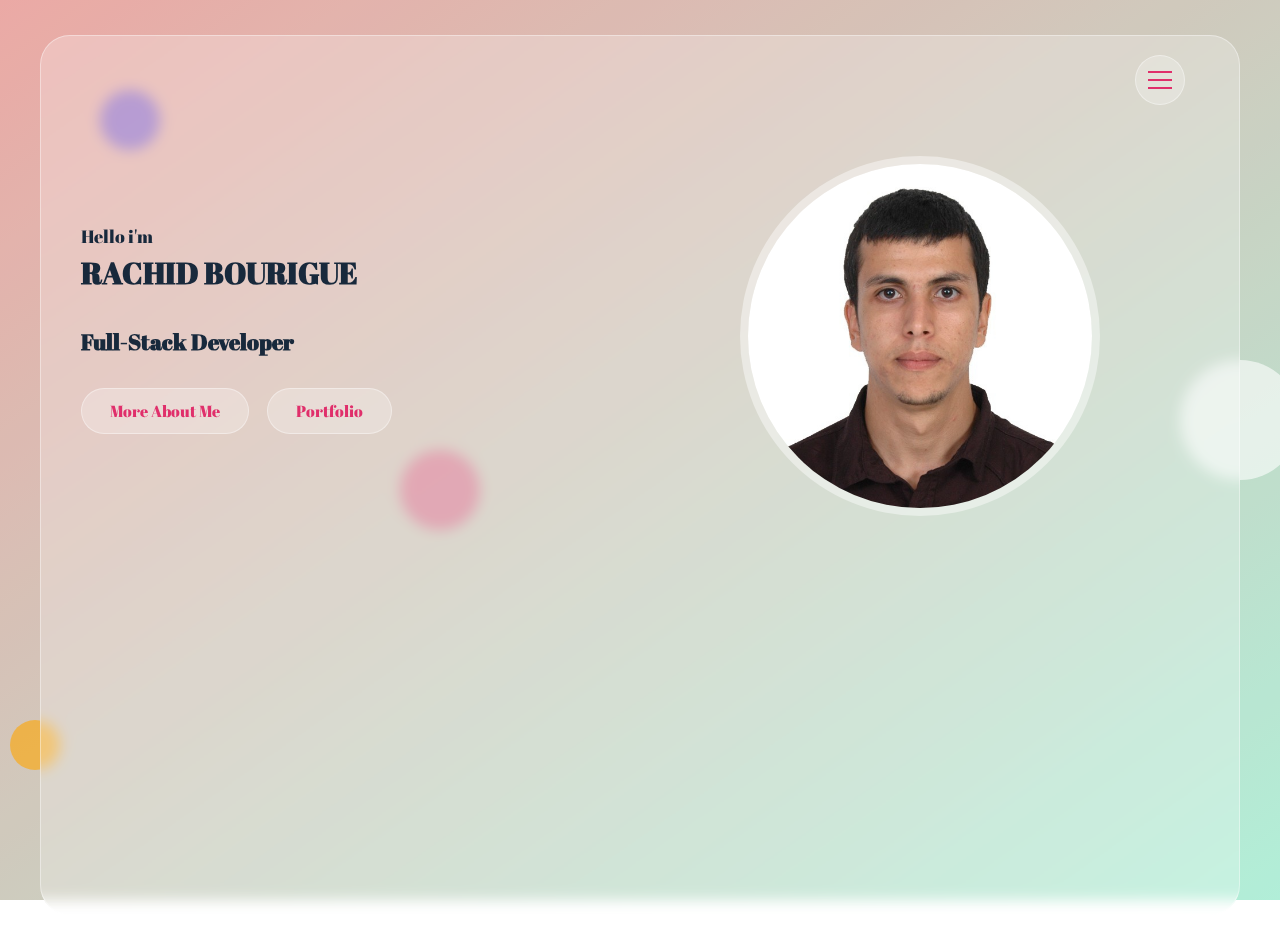
<file: index.html>
<!doctype html>
<html lang="en">
  <head>
    <meta charset="utf-8">
    <meta name="viewport" content="width=device-width, initial-scale=1">
    <title>RACHID BOURIGUE</title>
  </head>
  <link rel="stylesheet" href="css/style.css">
  <link rel="stylesheet" href="css/font-awesome.css">
  <body>

<div class="page-loader">
<div></div>
<div></div>
<div></div>
</div>



    <!--background Circler start -->
<div class="bg-circles">
<div class="circle-1"></div>
<div class="circle-2"></div>
<div class="circle-3"></div>
<div class="circle-4"></div>
<div class="circle-5"></div>
</div>
    <!--background Circler end -->
  <!--overlaiy -->
<div class="overlay">


</div>
    <!--main start -->
      

    <!--main start -->
    <div class="main ">



<!--header  Start -->
    <header  class="header">
      <div class="container">
        <div class="row flex-end">
          <button type="button" class="nav-toggler">
            <span></span>
          </button>
          <div class="nav">
            <div class="nav-inner">
               <ul>
                <li><a href="#home" class="nav-item link-item">Home</a></li>
                <li><a href="#portfolio" class="nav-item link-item">Portfolio</a></li>
                <li><a href="#about" class="nav-item link-item">About</a></li>
                <li><a href="#contact" class="nav-item  link-item">Contact</a></li>

               </ul>
            </div>
          </div>
        </div>
      </div>
    </header>

<!--header  End -->

      <!--Home Section Start -->
      <section class="home-section align-items-center active " id="home">
        <div class="container">
          <div class="row align-items-center">
            <div class="home-text">
              <p>Hello i'm</p>
              <h1>RACHID BOURIGUE</h1>
              <h2>Full-stack Developer</h2>
              <a href="#about" class="btn link-item">more about me</a>
              <a href="#portfolio" class="btn link-item">portfolio</a>
            </div>
            <div class="home-img">
              <div class="img-box">
               <img src="assets/rachidbourigue.jpg" alt="" >  
              </div>
            </div>
          </div>
        </div>
      </section>
    <!--main Section end -->

     <!--about Section start -->
    <section class="about-section sec-padding " id="about">
      <div class="container">
        <div class="row">
          <div class="section-title">
          <h2>about me</h2>
          </div>
         
        </div>
        <div class="row">
    
          <div class="about-img">
            <div class="img-box">
              <img src="assets/profi.png">
            </div>
          </div>
          <div class="about-text">
                <p>
                  Software engineer and Master's degree student specialised in Compture Systems Engineering, and lover of the open-source movement philosophy.
                  I am always doing that which I cannot do in order that I may learn how to do it, and I believe in sharing knowledge.
                  I think it's essential always to keep professional and surround yourself with good people, work hard, and be nice to everyone </p>
                <h3>Skills</h3>
                <div class="skills">
                  <div class="skills-item">html5 </div>
                  <div class="skills-item">css </div>
                  <div class="skills-item">bootdrap </div>
                  <div class="skills-item">spring</div>
                  <div class="skills-item">angular </div>
                  <div class="skills-item">flutter</div>
                </div>
               <div class="about-tabs">
                <button type="button" class="tab-item active" data-target="#education">Education</button>
                <button type="button" class="tab-item" data-target="#experience">Experience</button>
              </div>
              <div class="tab-content active" id="education">
                  <div class="timeline">
                    <div class="timeline-item">
                      <span class="date">2021-2023</span>
                      <h4>
                        Master's degree, Compture Systems Engineering

                        - <span>
                     FP beni mellal </span></h4>
                      <p>
                        Master's degree, Compture Systems Engineering in Sultan Moulay Slimane University
                      </p>
                      
                    </div>
                    <div class="timeline-item">
                      <span class="date">2020-2021</span>
                      <h4>
                        licence 

                        - <span>
                     FST beni mellal </span></h4>
                      <p>
                        licence of sciences and technologies  of computer scinece
                        in Faculte of Sciences and Techniques in Béni Mella
                      </p>
                      
                    </div>

                    <div class="timeline-item">
                      <span class="date">2018-2020</span>
                      <h4> 
                        Deust- <span>
                          FST beni mellal </span></h4>
                      <p>
                        Diplôme d'études universitaires scientifiques et techniques (DEUST)
                        in Faculté des  sciences et technique de beni mellal
                      </p>
                      
                    </div>

                    <div class="timeline-item">
                      <span class="date">2017-2018</span>
                      <h4> 
                        Baccalauréat-Science physique- <span>Lycée el khawarismi </span></h4>
                      <p>
                        Baccalauréat-Science physique in Lycée el khawarismi in souk sebt ouled nemma
                      </p>
                      
                    </div>
                   
                  </div>
              </div>
              <div class="tab-content " id="experience">
                <div class="timeline">
                  <div class="timeline-item">
                    <span class="date">2021-...</span>
                    <h4>fondateur et Responsable- <span>Club Computer Science</span></h4>
                    <p>
                      Member fondateur et Responsable médias au sein du Club Computer Science 
                      fstbm computer science club Oct 2021 - Present · 1 yr
                      Béni Mellal-Khénifra, Maroc
                    </p>

                  </div>
                  <div class="timeline-item">
                    <span class="date">Jul 2022 - Aug 2022</span>
                    <h4>Stage Full-stack Developer- <span>YADOU SOFT</span></h4>
                    <p>
                      Full-stack Developer(Spring,Angular)
                      YADOU SOFT SARL · InternshipYADOU SOFT SARL · Internship
                      Jul 2022 - Aug 2022 · 2 mos
                      Casablanca, Morocco

            
                    </p>
                    
                  </div>
                  <div class="timeline-item">
                    <span class="date">Nov 2021 - Mar 2022</span>
                    <h4>Freelancer Full-stack Developer- <span>Fquih Ben Saleh</span></h4>
                    <p>
                      Stage Full-stack Developer(Flutter)
                      Freelance 
                      Nov 2021 - Mar 2022 · 5 mos
                      Beni mella

                    </p>
                    
                  </div>
                  
                </div>
            </div>
 <!-- Experience end -->

        <a href="https://drive.google.com/file/d/1rS5koXIWhYMGZvIr-rGFksYqlZRk58dB/view?usp=sharing"  target="_blank" class="btn ">download cv</a>
        <a href="#contact"   class="btn link-item">contact me</a>
          </div>
        </div>
      </div>

    </section>

      <!--about Section end -->

 <!--Portfolio Section start -->
   <section class="portfolio-section  sec-padding " id="portfolio">
    <div class="container">
      <div class="row">
        <div class="section-title">
          <h2>recent work</h2>
        </div>
      </div>
      <div class="row">
         <!--Portfolio item start -->
         <div class="portfolio-item">
          <div class="portfolio-item-thumbnail">
            <img src="assets/allotaxi.png" alt="">
          </div>
          <h3 class="portfolio-item-title">Allo Taxi</h3>
          <button type="button" class="btn view-project-btn">view project</button>
          <div class="portfolio-item-detail">
            <div class="description">
              <p>
                This web application makes it possible to develop and improve the transport offer and facilitates access to the means of urban transport in a city having a communication interface between passengers and taxi drivers, as well, to improve job opportunities
                 for drivers and make deliveries to customers</p>
            </div>
            <div class="general-info">
              <ul>
                <li>Created - <span>4 Dec 2022</span></li>
                <li>technologer used - <span>Pyhton,Django,GoogleMaps</span></li>
                <li>Role - <span>Full-Stack</span></li>
                <li>view Online <span><a href="https://github.com/bourigue/GeolocationofTaxis"> <i class="fa-brands fa-github fa-2xl"></i>  github.com/bourigue/allotaxi</a></span></li>
                <li>view Video <span><a href="https://www.youtube.com/watch?v=JDS2Xbl2c54&t=20s&ab_channel=rachidbourigue"> <i class="fa-brands fa-youtube fa-2xl"></i> youtub.com/bourigue/alloTaxi</a></span></li>

              </ul>
            </div>
          </div>



         </div>
           <!--Portfolio item end -->
            <!--Portfolio item start -->
         <div class="portfolio-item">
          <div class="portfolio-item-thumbnail">
            <img src="assets/club.png" alt="">
          </div>
          <h3 class="portfolio-item-title">Club</h3>
          <button type="button" class="btn view-project-btn">view project</button>
          <div class="portfolio-item-detail">
            <div class="description">
              <p>
                To manage these communities, we have a good set of applications that can do it, like WhatsApp, Facebook, etc. But the problem remains the separation between the management part of communities and the sharing of information between these communities. So when the community grows, it will be difficult to manage all this information.
              </p>
            </div>
            <div class="general-info">
              <ul>
                <li>Created - <span>4 Dec 2022</span></li>
                <li>technologer used - <span>android studio-firebase-figma-java</span></li>
                <li>Role - <span>Full-Stack</span></li>
                <li>view Online <span><a href="https://github.com/bourigue/clube"> <i class="fa-brands fa-github fa-2xl"></i> github.com/bourigue/club</a></span></li>
                <li>view Video <span><a href="https://www.youtube.com/watch?v=HNgR3Z2GgLY&t=147s&ab_channel=rachidbourigue"> <i class="fa-brands fa-youtube fa-2xl"></i> youtub.com/bourigue/Club</a></span></li>

              </ul>
            </div>
          </div>



         </div>
           <!--Portfolio item end -->
            <!--Portfolio item start -->
         <div class="portfolio-item">
          <div class="portfolio-item-thumbnail">
            <img src="assets/romie.png" alt="">
          </div>
          <h3 class="portfolio-item-title">Roomie</h3>
          <button type="button" class="btn view-project-btn">view project</button>
          <div class="portfolio-item-detail">
            <div class="description">
              <p>
                Roomie application makes finding roommates and rooms to share easy. It will manage offers and requests for co-rentals.
                we are using a map (googlemap api) to display the locations of nearby rooms . Roomie uses Firebase( FireStore/Storage) to manage its data.
                A co-location offer can be made by a user of the application by creating an account and completing a form,
                
                that form will indicate the details of the offer:
                
                1-The address of the accommodation, the area, the price and the capacity (the number of personnes),etc
                2-WiFi, Lave-linge, etc
                3-Pictures of the accommodation,etc
                The application is built using </p>
            </div>
            <div class="general-info">
              <ul>
                <li>Created - <span>4 Dec 2022</span></li>
                <li>technologer used - <span>Flutter,Firebase( FireStore/Storage)</span></li>
                <li>Role - <span>Full-stack</span></li>
                <li>view Online <span><a href="https://github.com/Ray0Emma/Roomie"> <i class="fa-brands fa-github fa-2xl"></i> github.com/bourigue/Rommie</a></span></li>
                <li>view Video <span><a href="https://www.youtube.com/watch?v=gVL02aNukkE&t=186s&ab_channel=rachidbourigue"> <i class="fa-brands fa-youtube fa-2xl"></i> youtub.com/bourigue/Rommie</a></span></li>

              </ul>
            </div>
          </div>



         </div>
           <!--Portfolio item end -->
            <!--Portfolio item start -->
         <div class="portfolio-item">
          <div class="portfolio-item-thumbnail">
            <img src="assets/downloader.png" alt="">
          </div>
          <h3 class="portfolio-item-title">DownloadManager</h3>
          <button type="button" class="btn view-project-btn">view project</button>
          <div class="portfolio-item-detail">
            <div class="description">
              <p>
                The computer application enables you to download videos or audio from YouTube of various available quality and enables you to choose a storage location on your computer</p>
            </div>
            <div class="general-info">
              <ul>
                <li>Created - <span>4 Dec 2022</span></li>
                <li>technologer used - <span>Pyhton,Pytube,PyQt5</span></li>
                <li>Role - <span>Full-Stack</span></li>
                <li>view Online <span><a href="https://github.com/bourigue/DownloadManager"> <i class="fa-brands fa-github fa-2xl"></i> github.com/bourigue/DownloadManager</a></span></li>

              </ul>
            </div>
          </div>



         </div>
          <!--Portfolio item end -->
      </div>
    </div>
   </section>
        <!--Portfolio Section end -->
     <!--contact Section end -->
   <section class="contact-section  sec-padding " id="contact">
    <div class="container">
      <div class="row">
        <div class="section-title">
          <h2>Contact</h2>
        </div>
      </div>
      <div class="row">
        <div class="contact-form">
            <div class="row">
              <div class="input-group">
                <input type="text" placeholder="Name" class="input-control" required>
              </div>
              <div class="input-group">
                <input type="text" placeholder="Email" class="input-control" required>
              </div>
              <div class="input-group">
                <input type="text" placeholder="Subject" class="input-control" required>
              </div>
              <div class="input-group">
                 <textarea placeholder="Message" class="input-control" required></textarea>            
              </div>
              <div class="submit-btn">
                <button type="submit" class="btn">send Message</button>            
             </div>
            </div>
        </div>
        <div class="contact-info">
            <div class="contact-info-item">
              <h3>Email</h3>
              <p>rrbourigue@gmai.com</p>
            </div>
            <div class="contact-info-item">
              <h3>Phone</h3>
              <p>0602057108</p>
            </div>
            <div class="contact-info-item">
              <h3>Folow me</h3>
              <div class="social-links">
                <a href="https://github.com/bourigue" target="_blank"><i class="fa-brands fa-github"></i></a>
                <a href="https://stackoverflow.com/users/19243878/bourigue" target="_blank"><i class="fa-brands fa-stack-overflow"></i></a>
                <a href="https://www.linkedin.com/in/rachid-bourigue/" target="_blank"><i class="fa-brands fa-linkedin"></i></a>
                <a href="https://www.youtube.com/channel/UCLW1uR2wuldAoG5gK172JTQ" target="_blank"><i class="fa-brands fa-youtube"></i></a>


              </div>
            </div>
        </div>
      </div>
    </div>
   
   </section>

     <!--contact Section end -->


   </div>
 <!--main end -->

 <!--Portfolio item Detail Popup Start -->
 <div class="portfolio-popup">
  <div class="pp-inner">
    <div class="pp-content">
      <div class="pp-header">
        <button type="button" class="btn pp-close"><i class="fas fa-times"></i></button>
        <div class="pp-thumbnail">
          <img src="assets/img2.jpg" alt="">
        </div>
        <h3>app landing page</h3>
      </div>
      <div class="pp-body">
      
      </div>

    </div>
  </div>

 </div>


 <!--Portfolio item Detail Popup End -->
 <script src="js/js.js"></script>
  </body>
</html>
</file>
<file: css/style.css>
/*----------------------
    fonts
    -----------------------*/
    @import url('https://fonts.googleapis.com/css2?family=Abril+Fatface&family=Creepster&display=swap');
    /*----------------------
    variable
    -----------------------*/
:root{
    --main-color : #e02f6b ;
    --blue : #0000ff ;
    --blue-dark : #18293c ;
    --orange : #ffa500 ;
    --green-yellow : #cddc39 ;
    --pink-light : #efa2b4 ;
    --cyan-light : #aef1ee ;
    --white : #ffffff ;
    --white-alpha-40 : rgba( 255 , 255 , 255 , 0.40 ) ;
    --white-alpha-25 : rgba( 255 , 255 , 255 , 0.25 ) ;
    --backdrop-filter-blur : blur( 7px ) ;
/*
    --main-color : #fb460a ;
    --blue : #0000ff ;
    --blue-dark : #18293c ;
    --orange : #ffa500 ;
    --green-yellow : #cddc39 ;
    --pink-light : #74f1ff ;
    --cyan-light : #aef1ee ;
    --white : #ffffff ;
    --white-alpha-40 : rgba( 255 , 255 , 255 , 0.40 ) ;
    --white-alpha-25 : rgba( 255 , 255 , 255 , 0.25 ) ;
    --backdrop-filter-blur : blur( 7px ) ;*/
    
    }
    *{
    box-sizing: border-box;
    padding:0;
    margin:0;
    outline: none;
    }
    
    ::before,::after{
        box-sizing: border-box;
    }
    body{
        min-height: 100vh;
        background-image: linear-gradient(to bottom right,var(--pink-light),var(--cyan-light));
        color : var(--blue-dark) ;
        font-size: 30;
        Line-height : 1.5;
        overflow-x : visible ;
        -webkit-tap-highlight-color : transparent ;
        padding: 5vh 15px;
        font-family: 'Abril Fatface', cursive;

        font-weight: 300;
        padding: 35px 15px;
        background-attachment: fixed;
    
    }
    body.hide-scrolling{
        overflow-x: hidden;
    }
    body::before{
        content:'';
        position : fixed ;
        left : 0 ;
        top : 0 ;
        height : 100% ;
        width : 100% ;
        background-color: var(--green-yellow ) ;
        z-index : -1 ;
        opacity: 0.12;
             }
    a{
        text-decoration: none;
             }
    h1,h2{
        font-weight: 600;
        margin: 0 0 30px;
    }
    h3,h4,h5,h6{
        font-weight: 500;
    }
    img{
        max-width: 100%;
        vertical-align: middle;
    }         
    section{
        background-color: var(--white-alpha-25);
        border: 1px solid var(--white-alpha-40);
        min-height: calc(100vh - 20px);
        border-radius:30px;
        backdrop-filter:var(--backdrop-filter-blur) ;
        display:none;
    } 
    section.active{
        display: block;
        animation: fadeIn 0.5s ease-in-out forwards;

    }  
    section.fade-out{
        animation: fadeOut 0.5s ease-in-out forwards;
    }      
    .main{
        max-width: 1200px;
        margin:auto;
        transition: all 0.3s ease-in-out;
        position: relative;
    }
    .main.fade-out{
        opacity: 0;
    }
    .container{
       padding: 0 40px;
       width: 100%;
    }
    .align-items-center{
       align-items: center;
    }
    .hidden{
        display: none !important;
    }
    .sec-padding{
        padding: 10px;
    }
    .flex-end{
        justify-content: flex-end;
    }
/* Section Title    */
    .section-title{
    padding: 0 15px;
    width: 100%;
    text-align: center;
    margin-bottom: 40px;

   }
   .section-title h2{
    font-size: 40px;
    text-transform: capitalize;
    }
/* custom scrollbar   */
::-webkit-scrollbar{
    width: 5px;
}
::-webkit-scrollbar-track{
background-color: var(--white);
}
::-webkit-scrollbar-thumb{
    background-color: var(--main-color);
    }
    /* button*/
    button{
        font-family: inherit;
        user-select: none;
    }

    .btn{
        line-height: 1.5;
        background-color:var(--white-alpha-25);
        border: 1px solid var(--white-alpha-40);
        padding: 10px 28px;
        display:inline-block;
        border-radius: 30px;
        color: var(--main-color);
        font-weight: 500;
        text-transform: capitalize;
        font-family: inherit;
        font-size: 16px;
        cursor: pointer;
        user-select: none;
        position: relative;
        overflow: hidden;
        vertical-align: middle;
        transition: color 0.3s ease;
    }
    .btn::before{
        content:'';
        position : absolute ;
        left : 0 ;
        top : 0 ;
        height : 100% ;
        width : 0% ;
        background-color: var(--main-color ) ;
        z-index : -1 ;
        transition: width 0.3s ease;
        
    }

    .btn:hover::before{
        width : 100% ;
    }
    .btn:hover{
        color : var(--white) ;
    }
    .row{
        display:flex;
        flex-wrap: wrap;

    }
     /*----------------------
    animation
    -----------------------*/

@keyframes fadeOut{
     0%{
      opacity: 1;  
     }
     100%{
        opacity: 0;  
       }
}
@keyframes fadeIn{
    0%{
     opacity: 0;  
    }
    100%{
       opacity: 1;  
      }
      

}
@keyframes zoomInOut{
    0%,100%{
     transform: scale(0.5);  
    }
    50%{
        transform: scale(1);  
      }
      

}
@keyframes bounceTop{
    0%,100%{
     transform: translateY(-50px);  
    }
    50%{
        transform: translateY(0px);  
      }
      

}
@keyframes spin{
    0%{
     transform: rotate(0deg);  
    }
    100%{
        transform: rotate(360deg);  
      }
      

}
/*----------------------------*/
.page-loader{
    position: fixed;
    left:0;
    top:0;
    height: 100%;
    width: 100%;
    z-index: 999;
    background-color:var(--white-alpha-25);
    backdrop-filter: var(--backdrop-filter-blur);
    display: flex;
    align-items: center;
    justify-content: center;
    transition: opacity 0.6s ease;

}
.page-loader.fade-out{
    opacity: 0;
}
.page-loader div{
    border: 2px solid transparent;
    position: absolute;
    border-radius: 50%;
    opacity: 0.6;
    border-top-color: transparent !important;
    border-bottom-color: transparent !important;
    animation: spin 1s linear infinite;
}
.page-loader div:nth-child(1){
    height: 60px;
    width: 60px;
    border-color: var(--main-color);
}
.page-loader div:nth-child(2){
    height: 45px;
    width: 45px;
    border-color: var(--blue);
    animation-duration: 1.2s;
}
.page-loader div:nth-child(3){
    height: 30px;
    width: 30px;
    border-color: var(--orange);
    animation-duration: 1.5s;
}
/**--------------------------------*/
.bg-circles{
    position: fixed;
    top:0;
    height: 100%;
    max-width: 1200px;
    width: calc(100% - 30px);
    left: 50%;
    transform: translateX(-50%);
}
.bg-circles div{
    position: absolute;
    border-radius: 50%;
}
.bg-circles .circle-1{
height: 60px;
width: 60px;
background-color: var(--blue);
left: 5%;
top: 10%;
opacity: 0.3;
animation: zoomInOut 8s linear  infinite  ;

}
.bg-circles .circle-2{
    height: 80px;
    width: 80px;
    background-color: var(--main-color);
    left: 30%;
    top: 50%;
    opacity: 0.4;
    animation: bounceTop 5s ease-in-out infinite;
    
    }
    .bg-circles .circle-3{
        height: 120px;
        width: 120px;
        background-color: var(--white);
        right: -60px;
        top: 40%;
        opacity: 0.6;
       /* animation: bounceTop 5s ease-in-out infinite;*/
        
        }
        .bg-circles .circle-4{
            height: 50px;
            width: 50px;
            background-color: var(--orange);
            top:80%;
            left:-30px;
            opacity: 0.6;
           /* animation: bounceTop 5s ease-in-out infinite;*/
            
            }
/***********-----overlay---------***/
.overlay{
    position: fixed;
    left: 0;
    top: 0;
    height: 100%;
    width: 100%;
    z-index: 200;
    background-color:transparent;
    visibility: hidden;
}
.overlay.active{
    visibility: visible;
}

 /*----------------------
    header Section
    -----------------------*/
    .header{
        position:absolute;
        left: 0;
        top: 0;
        width: 100%;
        z-index: 1;
        padding: 20px 0 0;
     }
     .header.active{
        position:fixed;
        top: 35px;
        padding: 20px 25px;

     }
     .header.active .container{
        max-width: 1200px;
        margin: auto;
     }
    .header .nav-toggler{
        width: 50px;
        height: 50px;
        border:none;
        cursor: pointer;
        border-radius: 50%;
        background-color: var(--white-alpha-25);
        border: 1px solid var(--white-alpha-40);
        display: flex;
        align-items: center;
        justify-content: center;
        margin: 0 15px;
        z-index: 1;
        transition: opacity 0.5s ease-in-out;

    }
    .header .nav-toggler.hide{
        opacity: 0;
        transition: none;
        
    }
    .header .nav-toggler span{
        height: 2px;
        width:  24px;
        background-color: var(--main-color);
        position: relative;
        transition: background-color 0.3s ease;

    }
    .header.active .nav-toggler span{
       background-color: transparent;
    }
    .header.active .nav-toggler span::before{
        transform: rotate(45deg);
    }
    .header.active .nav-toggler span::after{
        transform: rotate(-45deg);
    }
    .header .nav-toggler span::before,
    .header .nav-toggler span::after{
        content:'';
        position : absolute ;
        top : 0 ;
        height : 100% ;
        width : 100% ;
        background-color: var(--main-color ) ;
        transition: all 0.3s ease;
        
    }
    .header .nav-toggler span::before{
        left: 0;
        transform: translateY(-8px);
    }
    .header .nav-toggler span::after{
        right: 0;
        transform: translateY(8px);
    }
    .header:not(.active) .nav-toggler:hover span::before,
    .header:not(.active) .nav-toggler:hover span::after{
        width: 50%;
    }
    .header .nav{
        position: fixed;
        left: 0;
        top:0;
        height: 100%;
        width: 100%;
        opacity: 0.5;
        padding: 35px 15px;
        overflow-y: auto;
        visibility: hidden;
       
        
    }
    .header.active .nav{
        visibility: visible;
    }
    .header .nav-inner{
        min-height: calc(100vh - 70px);
        background-color:var(--white-alpha-25);
        max-width: 1200px;
        margin: auto;
        border: 1px solid var(--white-alpha-40);
        backdrop-filter: var(--backdrop-filter-blur);
        padding: 50px 0;
        border-radius: 30px;
        display: flex;
        justify-content: center;
        align-items: center;
        opacity: 0;
        transition: all 0.5s ease;

    }
    .header.active .nav-inner{
        opacity: 1;

    }
    .header .nav-inner ul li {
        text-align: center;
        list-style: none;

    }
    .header .nav-inner ul li a{
        font-size: 40px;
        text-transform: capitalize;
        color: var(--blue-dark);
        display: block;
        font-weight: 5000;
        padding: 8px 15px;
        transition: color 0.3s ease;
        position: relative;

    }
    .header .nav-inner ul li a::before{
          content:  '';
          position: absolute;
          right: 0;
          bottom: 0;
          height: 50%;
          width: 0%;
          background-color: var(--white-alpha-25);
          z-index: -1;
          transition: width 0.3s ease;
    }
    .header .nav-inner ul li a:hover::before{
        width: 100%;
        
    }
    .header .nav-inner ul li a:hover{
        color: var(--main-color);
    }
    /*----------------------
    Home Section
    -----------------------*/

    .home-section{
       /*display: flex;*/
       padding: 120px 0;
    }
  
    .home-img,.home-text{
        width: 50%;
        height: 15%;
    }
    .home-text .btn{
        margin: 0 15px 15px 0;
    }
    .home-text p{
        font-size: 18px;
    }

    .home-text h1{
        font-size: 30px;
        text-transform: capitalize;
    }

    .home-text h2{
        text-transform: capitalize;font-size: 20px;
        font-size: 22px;
    }

    .home-img .img-box{
        max-width: 360px;
        background-color: var(--white-alpha-25);
        border-radius: 50%;
        border:8px solid var(--white-alpha-25);
        margin: auto;
    }
    .home-img .img-box img{
        width: 100%;
        border-radius: 50%;
        
    }
    /* about section   */
    .about-img{
        width: 40%;
        padding: 0 15px;
    }

    .about-text{
        width: 60%;
        padding: 0 15px;
    }
    .about-img .img-box{
        background-color: var(--white-alpha-25);
        max-width: 380px;
        border:8px solid var(--white-alpha-40);
        margin: auto;
        border-radius: 10px;

        }
    .about-img .img-box img{
        width:100%;
    }
    .about-text h3{
        text-transform: capitalize;
        font-size: 20px;
        margin: 20px 0;
    }
    .about-text .skills{
       display:flex ;
       flex-wrap: wrap;
    }
    .about-text .skills-item{
        background-color: var(--white-alpha-25);
        border:1px solid var(--white-alpha-40);
        padding: 5px 15px;
        text-transform: capitalize;
        margin:0 10px 10px 0;
        border-radius:20px ;
    }
    .about-tabs{
     margin-top: 20px;

    }
    .about-tabs .tab-item{
        padding: 2px 0;
        background-color: transparent;
        border: none;
        text-transform: capitalize;
        display: inline-block;
        color: var(--blue-dark);
        font-size: 20px;
        cursor: pointer;
        font-weight: 500;
        margin: 0 30px 0 0;
        position: relative;
        opacity: 0.5;
        transition: all0.3s ease;

    }
    .about-tabs .tab-item:last-child{
        margin:0;
    }

    .about-tabs .tab-item::before{
        content:'';
        position : absolute ;
        left : 0 ;
        bottom : 0 ;
        height : 1px ;
        width : 0% ;
        background-color: var(--blue-dark ) ;
        transition: width 0.3s ease;
    }
    .about-tabs .tab-item:hover::before{
        width : 100% ;
        }
    .about-tabs .tab-item.active::before{
        width: 100%;
        background-color: var(--main-color);
    }
    .about-tabs .tab-item.active{
        color: var(--main-color);
        opacity: 1;
        cursor: auto;
    }
    .about-text .timeline{
        position:relative;
    }
    .about-text .timeline::before{
        content:'';
        position : absolute ;
        left : 5px;
        top : 0 ;
        height : 100% ;
        width : 1px ;
        background-color: var(--main-color ) ;
        
    }
    .about-text .tab-content{
        padding: 40px 0;
        display: none;
    }
    .about-text .tab-content.active{
        display: block;
    }
    .about-text .timeline-item{
        margin-bottom:30px;
        position:relative;
        padding: 10px 0 0 40px;

    }
    .about-text .btn{
        margin: 0 15px 15px 0;

    }
    .about-text .timeline-item::before{
        content:'';
        position : absolute ;
        left : 0px;
        top : 16px ;
        height : 11px ;
        width : 11px ;
        background-color: var(--main-color ) ;
        border-radius: 50%;
        
    }
    .about-text .timeline-item:last-child{
        margin-bottom:0px;
    }
    .about-text .timeline-item .date{
        display: block;
        color: var(--main-color);
        font-weight: 400;
        margin: 0 0 10px;

    }
    .about-text .timeline-item h4{
        font-size: 18px;
        text-transform: capitalize;
        margin: 0 0 10px;

    }
    .about-text .timeline-item h4 span{
        font-weight: 400;

    }
    /*--------------------
    Portfolio Section item
    ----------------------*/
    .portfolio-section{
        padding-bottom: 50px;
    }
    .portfolio-item{
        width: calc((100%/3) - 30px);
        margin: 0 15px 30px;

    }
    .portfolio-item-thumbnail{
        padding: 10px;
        background-color: var(--white-alpha-25);
        border: 1px solid var(--white-alpha-40);
        border-radius: 10px;
    }
    .portfolio-item-thumbnail img{
        width: 100%;
        border-radius: 10px;
    }
    .portfolio-item h3{
        font-size: 20px;
        text-transform: capitalize;
        margin: 20px o;
    }
    .portfolio-item-detail{
        display: none;
    }
    /*----- portfolio   ---*/
    .portfolio-popup{
        position: fixed;
        visibility: hidden;
        left: 0;
        top:0;
        height: 100%;
        width: 100%;
        z-index: 200;
        overflow-y: auto;
    }
    .portfolio-popup.open{
        visibility: visible;
        overflow-y: auto;
    }
    .pp-inner{
        min-height: 100vh;
        padding: 40px 15px;
        display: flex;
        align-items: center;
        justify-content: center;

    }
    .pp-content{
        background-color: var(--white-alpha-25);
        padding: 30px;
        border-radius: 30px;
        max-width: 900px;
        width: 100%;
        border: 1px solid var(--white-alpha-40);
        backdrop-filter: var(--backdrop-filter-blur);
    }
    .pp-content.open .pp-content{
        opacity:1;
        transform: scale(1);
        transition: all 0.5s ease;
    }
    .pp-header{
        position: relative;
    }
    .pp-header .btn{
        width: 40px;
        height: 40px;
        padding: 0;
        display:flex;
        align-items: center;
        justify-content: center;
        position: absolute;
        right:-40px;
        top:-40px;
    }
    .pp-thumbnail img{
        border-radius: 10px;
    }
    .pp-header h3{
        font-size: 25px;
        text-transform: capitalize;
        margin: 20px 0 15px 0;
    }
    .pp-body .description{
        margin-bottom: 20px;
    }
    .pp-body .general-info li{
        margin-bottom: 10px;
        font-weight: 500;
        text-transform: capitalize;
    }
    .pp-body .general-info li span{
        font-weight: 300;
    }
    .pp-body .general-info li a {
        text-transform: lowercase;
        color: var(--main-color);
    }
/* -------contact section----*/
.contact-form .input-control::placeholder{
    color: var(--blue-dark);
    opacity: 0.8;
    font-weight: 300;

}
.contact-form textarea.input-control{
    height: 120px;
    resize: none;
    padding-top:15px;
}
   .contact-info,.contact-form{
    width: 50%;
    padding: 0 15px;
   }
   .contact-form .input-group{
    width: 100%;
    margin-bottom: 30px;
   }
   .contact-form .input-control{
    display: block;
    width: 100%;
    height: 50px;
    border-radius: 25px;
    border: none;
    font-family: inherit;
    font-weight: 400;
    font-size: 16px;
    background-color: var(--white-alpha-40);
    padding: 0 20px;
    color:var(--blue-dark);
    border:1px solid transparent;
    transition: border-color 0.3s ease;
   }
   .contact-form .input-control:focus{
    border-color: var(--white-alpha-40);

   }
   .contact-info-item{
    margin: 0 0 30px;
    padding: 0 0 0 20px;
   }
   .contact-info-item h3{
    font-size: 20px;
    text-transform: capitalize;
    margin: 0 0 5px;
   }
   .contact-info-item .social-links a{
     display: inline-flex;
     align-items: center;
     justify-content: center;
     height: 40px;
     width: 40px;
     background-color: var(--white-alpha-25);
     border: 1px solid var(--white-alpha-40);
     color: var(--main-color);
     border-radius: 50%;
     margin: 6px 40px 0 0;
     transition: all 0.3s ease;
   }
   .contact-info-item .social-links a:hover{
    color: var(--white);
    background-color: var(--main-color);
   }
   @media(max-width:991px){
     .container{
        padding:0;

     }
     .home-text,.home-img{
        width: 100%;
     }
     .home-text{
        text-align: center;
     }
     .home-img{
        order:-1;
     }
     .home-img .img-box{
        max-width: 300px;
     }
     .home-text .btn{
        margin: 0 7px 15px;
     }
     .portfolio-item{
        width: calc(50% - 30px);
     }
     .contact-info-item{
        padding: 0;
     }

   }
   @media(max-width:767px){
    .contact-form,.contact-info,.about-text,.about-img{
        width: 100%;
     }
     .about-text{
        padding-top: 30px;
     }
     .portfolio-item{
        width: calc(100% - 10px);
     }
 .pp-inner{
        padding: 30px 15px;
    }
  }
   @media(max-width:575px){
   .section-title h2,.header .nav-inner ul li a {
    font-size: 35px;
   }
    .home-text h1{
       font-size: 30px;
    }
    .home-text h2{
       font-size: 18px;
    }
    .pp-header h3{
        font-size: 20px;
     }
     .contact-info{
        order: -1;
        margin-bottom: 15px;
     }


  }
</file>
